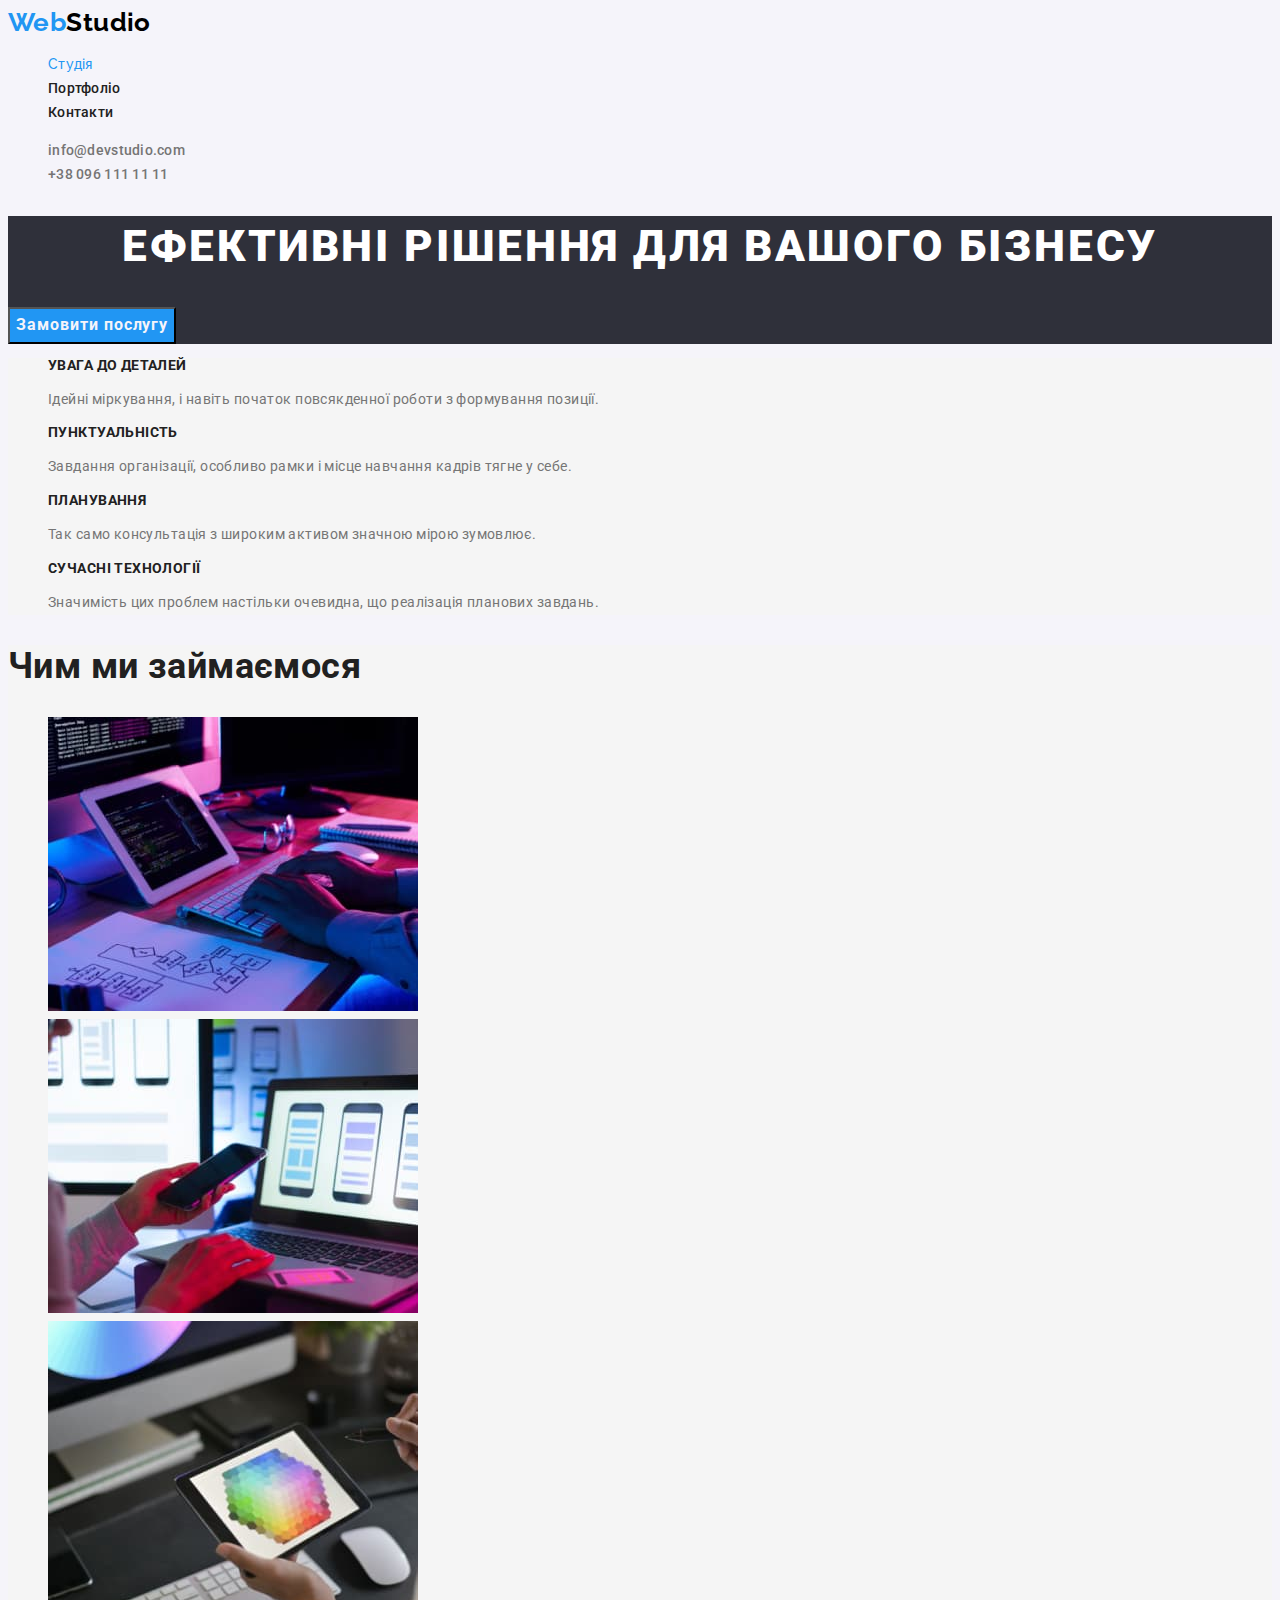
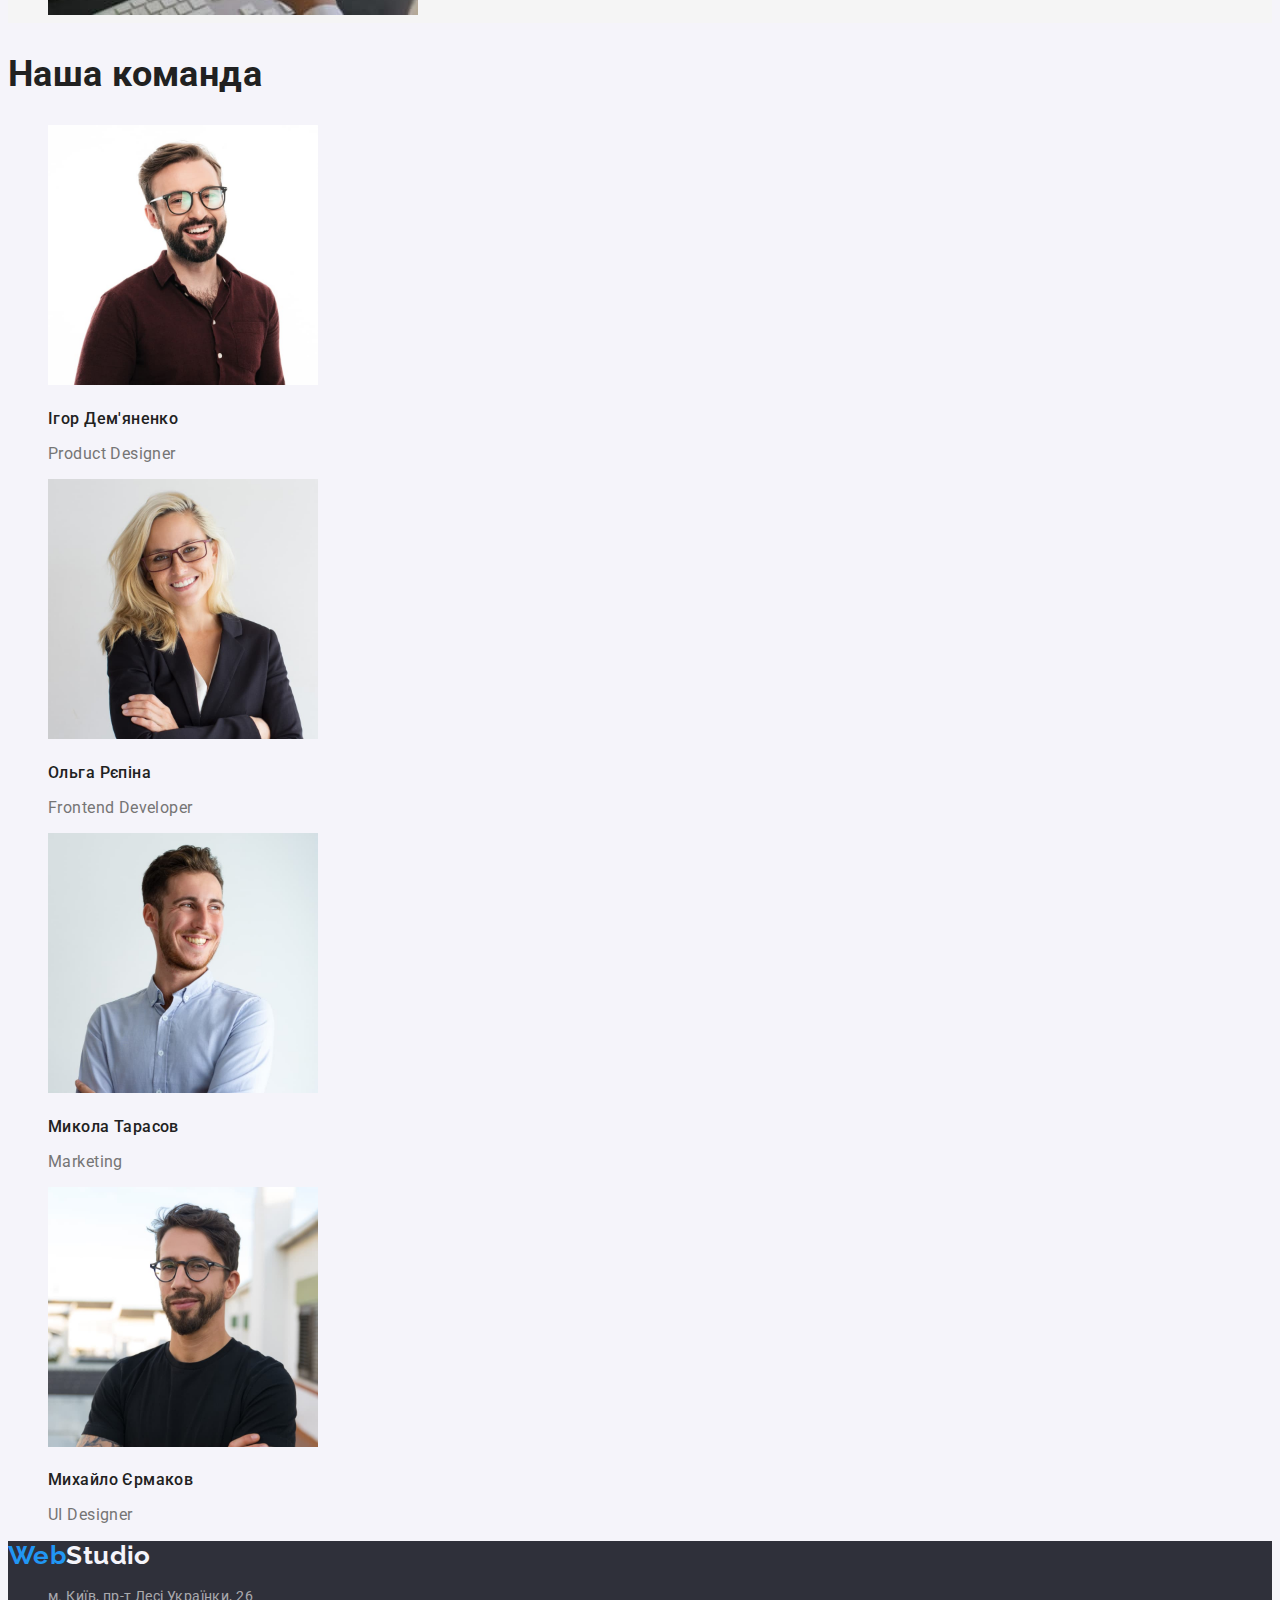
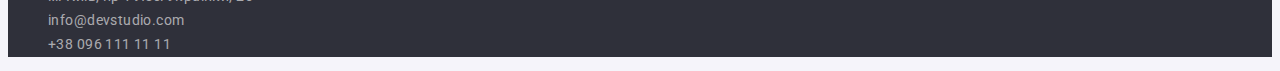
<file: index.html>
<!DOCTYPE html>
<html lang="uk">

<head>
    <meta charset="UTF-8">
    <meta http-equiv="X-UA-Compatible" content="IE=edge">
    <meta name="viewport" content="width=device-width, initial-scale=1.0">
    <link rel="preconnect" href="https://fonts.googleapis.com">
    <link rel="preconnect" href="https://fonts.gstatic.com" crossorigin>
    <link
        href="https://fonts.googleapis.com/css2?family=Oleo+Script&family=Raleway:wght@700&family=Roboto:wght@400;500;700;900&display=swap"
        rel="stylesheet">
    <link rel="stylesheet" href="./css/styles.css">
    <title>Webstudio</title>
</head>

<body>

    <!--Header-->

    <header>
        <nav>
            <a href="./index.html" class="logo">Web<span class="studio">Studio</span></a>
            <ul class="site-nav list">
                <li><a href="./index.html" class="link studio">Студія</a></li>
                <li><a href="./portfolio.html" class="link">Портфоліо</a></li>
                <li><a href="#" class="link">Контакти</a></li>
            </ul>
        </nav>
        <ul class="contacts list">
            <li><a href="mailto:info@devstudio.com" class="link">info@devstudio.com</a></li>
            <li><a href="tel:+380961111111" class="link">+38 096 111 11 11</a></li>
        </ul>
    </header>

    <!--Main content-->

    <main>

        <!--Секція герой-->

        <section class="hero">
            <h1 class="hero-title">Ефективні рішення для вашого бізнесу</h1>
            <button type="button" class="btn">Замовити послугу</button>
   
        </section>

        <!--Наші цінності-->

        <section class="section">
            <h2 class="visually-hidden">Наші переваги</h2>
            <ul class="advantage list">
                <li>
                    <h3 class="title">Увага до деталей</h3>
                    <p class="text">Ідейні міркування, і навіть початок повсякденної роботи з формування позиції.</p>
                </li>
                <li>
                    <h3 class="title">Пунктуальність</h3>
                    <p class="text">Завдання організації, особливо рамки і місце навчання кадрів тягне у себе.</p>
                </li>
                <li>
                    <h3 class="title">Планування</h3>
                    <p class="text">Так само консультація з широким активом значною мірою зумовлює.</p>
                </li>
                <li>
                    <h3 class="title">Сучасні технології</h3>
                    <p class="text">Значимість цих проблем настільки очевидна, що реалізація планових завдань.</p>
                </li>
            </ul>
        </section>

        <!--Чим ми займаємося-->

        <section class="section">
            <h2 class="section-title">Чим ми займаємося</h2>
            <ul class="img list">
                <li>
                    <img src="./img/working-on-computer.jpg" alt="робота за компютером" width="370">
                </li>
                <li>
                    <img src="./img/phone-user-interface.jpg" alt="інтерфейси на телефоні" width="370">
                </li>
                <li>
                    <img src="./img/working-on-ipad.jpg" alt="робота за планшетом" width="370">
                </li>
            </ul>
        </section>

        <!--Наша команда-->

        <section class="section-team">
            <h2 class="section-title">Наша команда</h2>
            <ul class="photos list">
                <li>
                    <img src="./img/ihor.jpg" alt="photo of product designer" width="270">
                    <h3 class="title">Ігор Дем'яненко</h3>
                    <p class="photos-text">Product Designer</p>
                </li>
                <li>
                    <img src="./img/olha.jpg" alt="photo of frontend developer" width="270">
                    <h3 class="title">Ольга Рєпіна</h3>
                    <p class="photos-text">Frontend Developer</p>
                </li>
                <li>
                    <img src="./img/mykola.jpg" alt="photo of head of marketing" width="270">
                    <h3 class="title">Микола Тарасов</h3>
                    <p class="photos-text">Marketing</p>
                </li>
                <li>
                    <img src="./img/mykhailo.jpg" alt="photo of ui designer" width="270">
                    <h3 class="title">Михайло Єрмаков</h3>
                    <p class="photos-text">UI Designer</p>
                </li>
            </ul>
        </section>
    </main>

    <!--Footer-->
    
    <footer class="footer">
        <a href="./index.html" class="logo">Web<span class="footer-studio">Studio</span></a>
        <address class="address">
            <ul class="footer list">
                <li>
                   <a href="https://goo.gl/maps/ABT1sgPgkGxVieh79" target="_blank" rel="noopener nofollow noreferrer" class="link">м. Київ, пр-т Лесі Українки, 26</a>
                </li>
                <li>
                    <a href="mailto:info@devstudio.com" class="link">info@devstudio.com</a>
                </li>
                <li>
                    <a href="tel:+380961111111" class="link">+38 096 111 11 11</a>
                </li>
            </ul>
        </address>
    </footer>
</body>
</html>
</file>
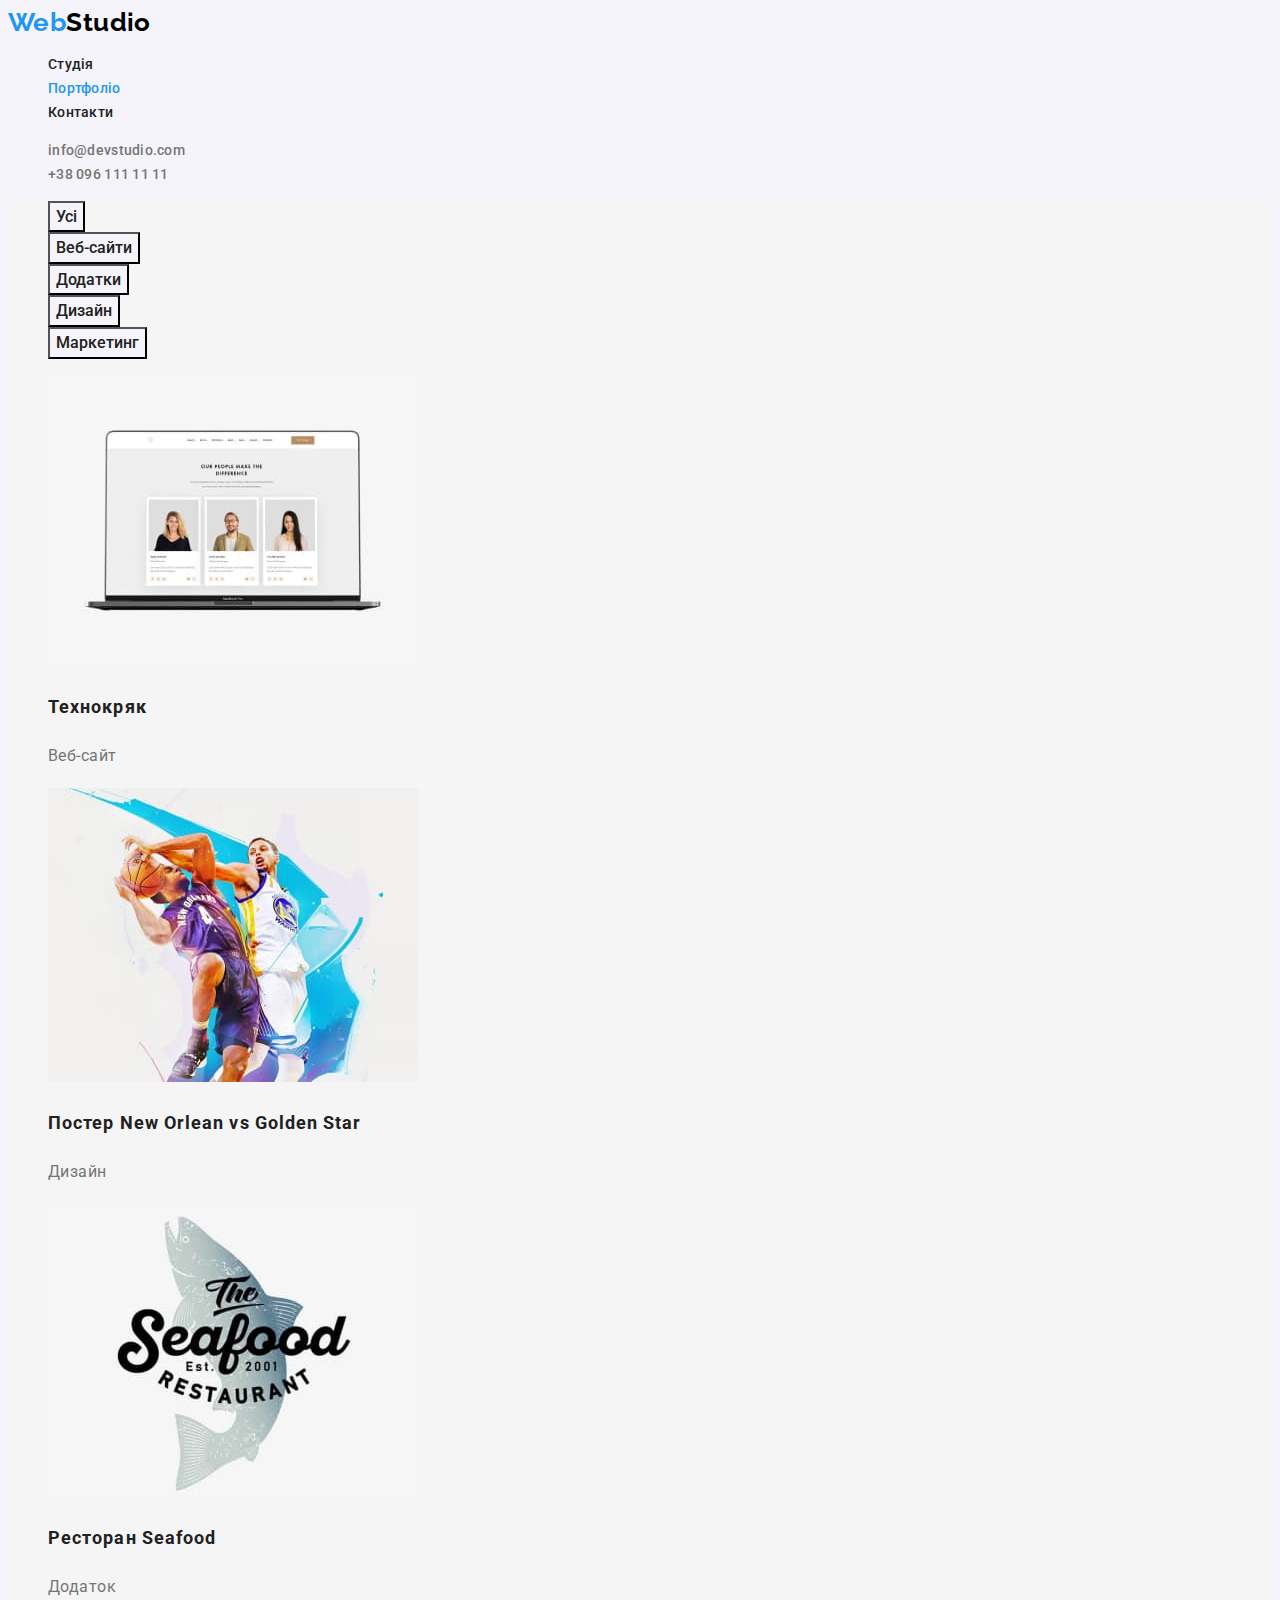
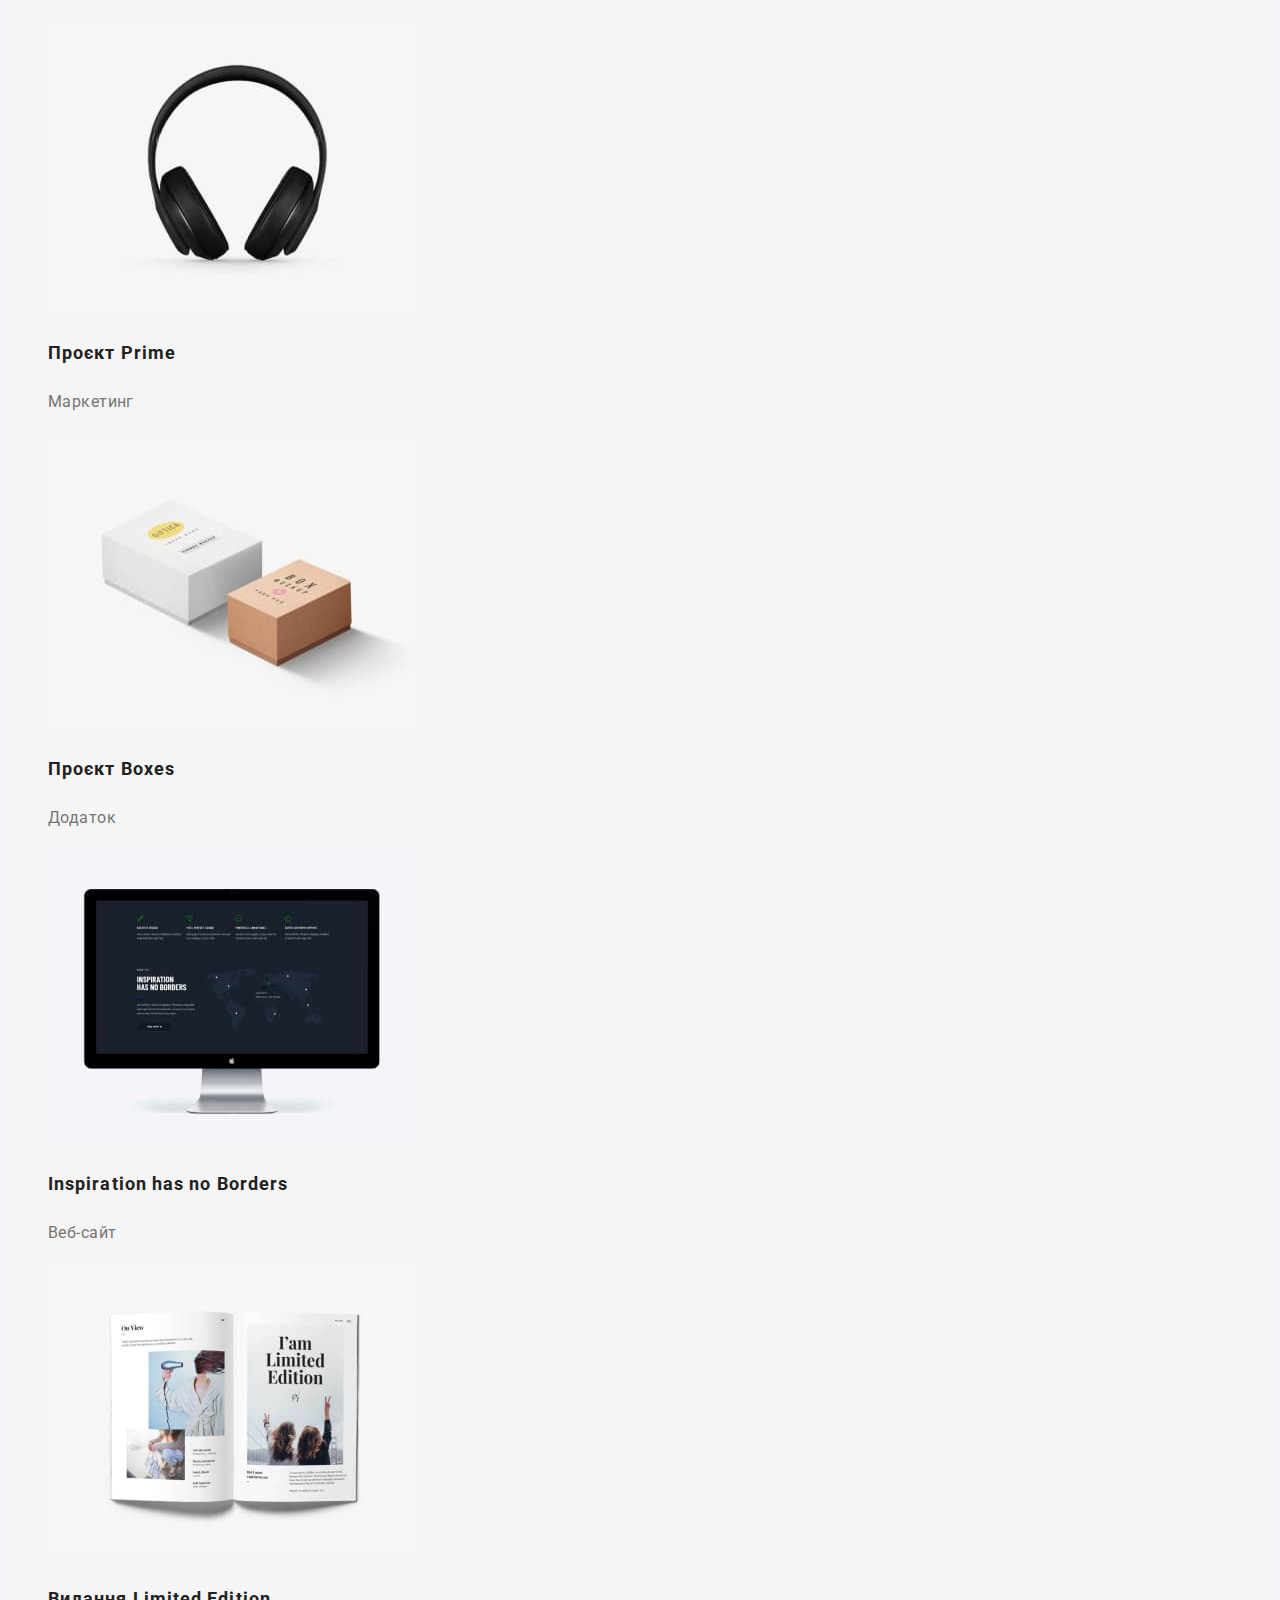
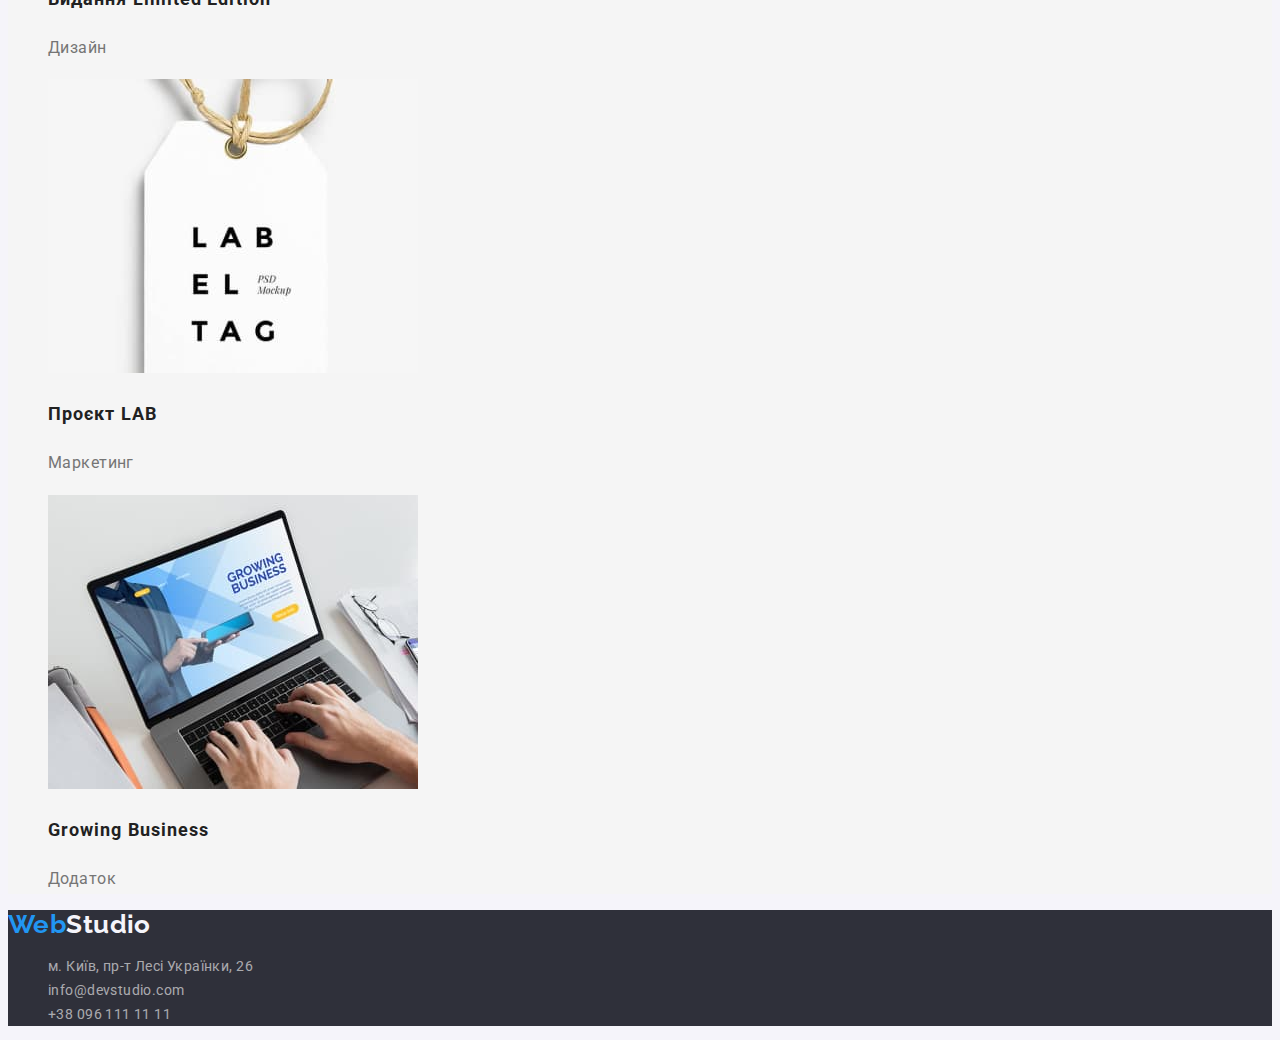
<file: portfolio.html>
<!DOCTYPE html>
<html lang="uk">
<head>
    <meta charset="UTF-8">
    <meta http-equiv="X-UA-Compatible" content="IE=edge">
    <meta name="viewport" content="width=device-width, initial-scale=1.0">
    <link rel="preconnect" href="https://fonts.googleapis.com">
    <link rel="preconnect" href="https://fonts.gstatic.com" crossorigin>
    <link
        href="https://fonts.googleapis.com/css2?family=Oleo+Script&family=Raleway:wght@700&family=Roboto:wght@400;500;700;900&display=swap"
        rel="stylesheet">
    <link rel="stylesheet" href="./css/styles.css">
    <title>Portfolio</title>
</head>
<body class="page">
    <!--Header-->
    
    <header>
        <nav>
            <a href="./index.html" class="logo">Web<span class="studio">Studio</span></a>
            <ul class="site-nav list">
                <li><a href="./index.html" class="link">Студія</a></li>
                <li><a href="./portfolio.html" class="link portfolio">Портфоліо</a></li>
                <li><a href="#" class="link">Контакти</a></li>
            </ul>
        </nav>
        <ul class="contacts list">
            <li><a href="mailto:info@devstudio.com" class="link">info@devstudio.com</a></li>
            <li><a href="tel:+380961111111" class="link">+38 096 111 11 11</a></li>
        </ul>
    </header>

    <!--Main content-->
    
    <main>

        <!--Секція фільтрів-->

        <section class="section">
            <h1 class="visually-hidden">Фільтри</h1>
            <ul class="button list">
                <li>
                    <button type="button" class="filter">Усі</button>
                </li>
                <li>
                    <button type="button" class="filter">Веб-сайти</button>
                </li>
                <li>
                    <button type="button" class="filter">Додатки</button>
                </li>
                <li>
                    <button type="button" class="filter">Дизайн</button>
                </li>
                <li>
                    <button type="button" class="filter">Маркетинг</button>
                </li>
            </ul>

            <ul class="projects list">
                <li>
                    <a>
                    <img src="./img/images-portfolio/web-site.jpg" alt="фото вебсайту технокряк" width="370">
                    <h2 class="projects-title">Технокряк</h2>
                    <p class="projects-text">Веб-сайт</p>
                    </a>
                </li>
                <li>
                    <a>
                    <img src="./img/images-portfolio/poster.jpg" alt="фото постера з баскетболістами" width="370">
                    <h2 class="projects-title">Постер New Orlean vs Golden Star</h2>
                    <p class="projects-text">Дизайн</p>
                    </a>
                </li>
                <li>
                    <a>
                <img src="./img/images-portfolio/seafood-restaurant.jpg" alt="лого додатку ресторану морепродуктів" width="370">
                <h2 class="projects-title">Ресторан Seafood</h2>
                <p class="projects-text">Додаток</p>
                </a>
            </li>
            <li>
                <a>
                <img src="./img/images-portfolio/prime-project.jpg" alt="фото чорних навушників" width="370">
                <h2 class="projects-title">Проєкт Prime</h2>
                <p class="projects-text">Маркетинг</p>
                </a>
            </li>
            <li>
                <a>
                <img src="./img/images-portfolio/boxes-project.jpg" alt="фото коробок" width="370">
                <h2 class="projects-title">Проєкт Boxes</h2>
                <p class="projects-text">Додаток</p>
                </a>
            </li>
            <li>
                <a>
                <img src="./img/images-portfolio/inspiration.jpg" alt="фото екрану компютера з вебсайтом" width="370">
                <h2 class="projects-title">Inspiration has no Borders</h2>
                <p class="projects-text">Веб-сайт</p>
                </a>
            </li>
            <li>
                <a>
                <img src="./img/images-portfolio/limited-edition.jpg" alt="фото сторінок журналу" width="370">
                <h2 class="projects-title">Видання Limited Edition</h2>
                <p class="projects-text">Дизайн</p>
                </a>
            </li>
            <li>
                <a>
                <img src="./img/images-portfolio/lab-project.jpg" alt="фото лейблу" width="370">
                <h2 class="projects-title">Проєкт LAB</h2>
                <p class="projects-text">Маркетинг</p>
                </a>
            </li>
            <li>
                <a>
                <img src="./img/images-portfolio/growing-business.jpg" alt="фото рук на клавіатурі ноутбука" width="370">
                <h2 class="projects-title">Growing Business</h2>
                <p class="projects-text">Додаток</p>
                </a>
            </li>
            </ul>
        </section>
    </main>

    <!--Footer-->
    
    <footer class="footer">
        <a href="./index.html" class="logo">Web<span class="footer-studio">Studio</span></a>
        <address class="address">
            <ul class="footer list">
                <li>
                    <a href="https://goo.gl/maps/ABT1sgPgkGxVieh79" target="_blank" rel="noopener nofollow noreferrer"
                        class="link">м. Київ, пр-т Лесі Українки, 26</a>
                </li>
                <li>
                    <a href="mailto:info@devstudio.com" class="link">info@devstudio.com</a>
                </li>
                <li>
                    <a href="tel:+380961111111" class="link">+38 096 111 11 11</a>
                </li>
            </ul>
        </address>
    </footer>
</body>
</html>
</file>
<file: css/styles.css>
:root {
    --primary-text-color: #757575;
    --title-text-color: #212121;
    --accent-color: #2196F3;
    --primary-background-color: #F5F4FA;
    --secondary-background-color: #2F303A;
    --logo-color: #000000;

}

body {
    background-color: var(--primary-background-color);
    color: var(--primary-text-color);

    font-family: 'Roboto', sans-serif;
    letter-spacing: 0.03em;
    font-size: 14px;
    line-height: 1.71;
}

.logo {
    color: var(--accent-color);
    font-family: 'Raleway', sans-serif;

    font-weight: 700;
    font-size: 26px;
    line-height: 1.12;

    text-decoration: none;
}

.studio {
    color: var(--logo-color);

    font-family: 'Raleway', sans-serif;
    font-weight: 700;
    font-size: 26px;
    line-height: 1.12;

    text-decoration: none;
}

.list {
    list-style: none;
}

/* Site nav */

.site-nav .link {
    color: var(--title-text-color);

    font-weight: 500;
    font-size: 14px;
    line-height: 1.14;
    letter-spacing: 0.02em;

    text-decoration: none;
}

.site-nav .link:hover,
.site-nav .link:focus {
    color: var(--accent-color);
}

.site-nav .studio,
.site-nav .portfolio {
    color: var(--accent-color);
}

/* Contacts */

.contacts .link {
    color: var(--primary-text-color);

    font-weight: 500;
    font-size: 14px;
    line-height: 16px;
    letter-spacing: 0.02em;

    text-decoration: none;
}

.contacts .link:hover 
.contacts .link:focus {
    color: var(--accent-color);
}

/* Hero */

.hero {
    background-color: var(--secondary-background-color);
}

.hero-title {
    color: #FFFFFF;

    font-weight: 900;
    font-size: 44px;
    line-height: 1.4;
    text-align: center;
    letter-spacing: 0.06em;
    text-transform: uppercase;
}

.btn {
    background-color: var(--accent-color);
    color: var(--primary-background-color);

    cursor: pointer;

    font-family: inherit;
    font-weight: 700;
    font-size: 16px;
    line-height: 1.9;
    letter-spacing: 0.06em;
}

.btn:active {
    color: #2F303A;
}


.contacts .link:hover,
.contacts .link:focus {
    color: var(--accent-color);
}

/* Sections */

.section .section-title,
.section-team .section-title {
    color: var(--title-text-color);

    font-weight: 700;
    font-size: 36px;
    line-height: 1.17;
}

.photos .title {
    font-weight: 500;
    font-size: 16px;
    line-height: 19px;
}

.photos .photos-text {
    font-weight: 400;
    font-size: 16px;
    line-height: 1.19;
}

.section {
    background-color: #F5F5F5;
}

.advantage .title {
    color: var(--title-text-color);

    font-weight: 700;
    font-size: 14px;
    line-height: 1.14;
    text-transform: uppercase;
}

.photos .title {
    color: var(--title-text-color);

}

.section-team {
    background-color: var(--primary-background-color);
}

.filter {
    background-color: var(--primary-background-color);
    color: var(--title-text-color);

    cursor: pointer;

    font-family: inherit;
    font-weight: 500;
    font-size: 16px;
    line-height: 1.6;
}

.filter:hover,
.filter:focus {
    background-color: var(--accent-color);
}

.projects .projects-title {
    color: var(--title-text-color);

    font-weight: 700;
    font-size: 18px;
    line-height: 2;
    letter-spacing: 0.06em;
}

.projects .projects-text {
    font-weight: 400;
    font-size: 16px;
    line-height: 1.9;
}

.visually-hidden {
    position: absolute;
    clip: rect(0 0 0 0);
    width: 1px;
    height: 1px;
    margin: -1px;
}

/* Footer */

.footer {
    background-color: var(--secondary-background-color);
}

.footer-studio {
    color: var(--primary-background-color);

    font-family: 'Raleway', sans-serif;
    font-weight: 700;
    font-size: 26px;
    line-height: 1.12;

    text-decoration: none;
}

.footer .link {
    color: rgba(255, 255, 255, 0.6);

    text-decoration: none;
}

.footer .link:hover,
.footer .link:focus {
    color: var(--primary-background-color);
}

.address {
    font-style: inherit;
    font-size: 14px;
    line-height: 1.7;
}
</file>
